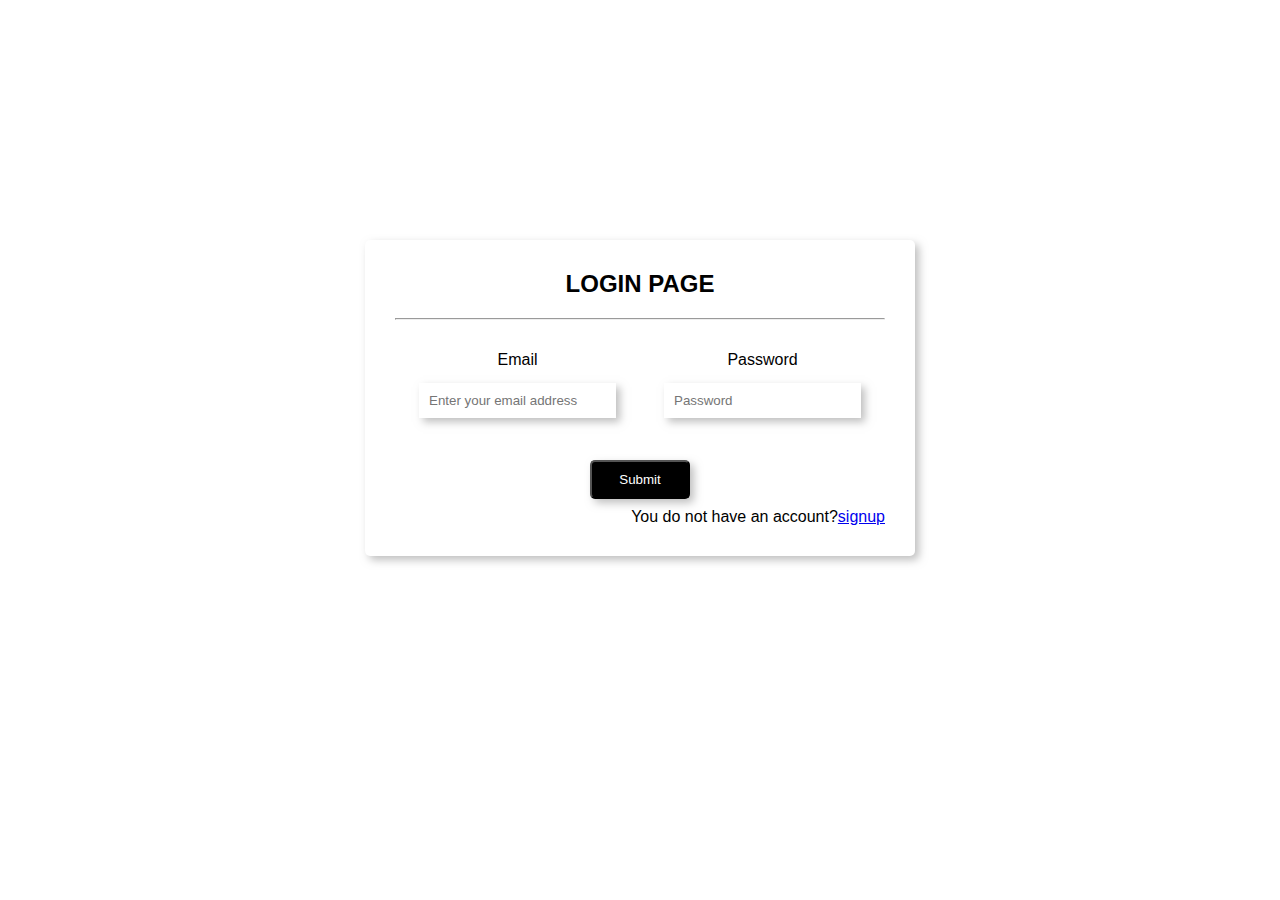
<file: login.html>
<!DOCTYPE html>
<html lang="en">
<head>
    <meta charset="UTF-8">
    <meta name="viewport" content="width=device-width, initial-scale=1.0">
    <link rel="stylesheet" href="/css/index.css">
    <title>Document</title>
</head>
<body>
    <div class="l_container">
        <div class="l_contain">
            <div class="l_head">
                <h2>LOGIN PAGE</h2>
            </div>
            <hr>
            <div class="l_input_field login_field">
            <div class="l_email">
                <label for="f_name">Email</label>
                <input type="email" name="" id="l_email" placeholder="Enter your email address">
            </div>
            <div class="l_password">
                <label for="s_name">Password</label>
                <input type="password" name="" id="l_pswd" placeholder="Password">
            </div>
        </div>
            <div class="l_submit">
                <a href="/user/user.html"><button class="l_submit">Submit</button></a>
            </div>

            <div class="no_account">
                <p>You do not have an account?<a href="/signup.html">signup</a></p>
            </div>
    </div>

    <script src="/js/index.js"></script>
</body>
</html>
</file>
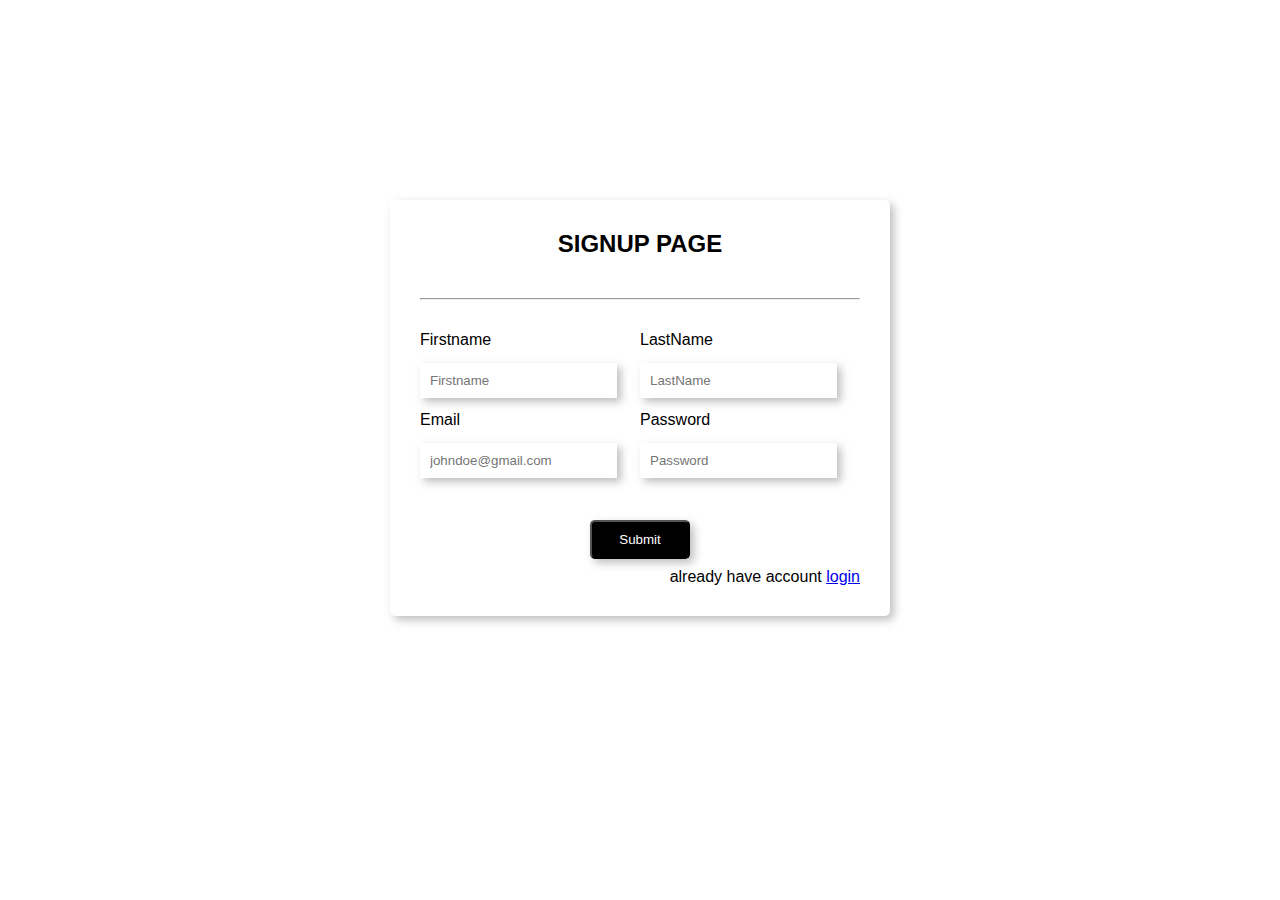
<file: signup.html>
<!DOCTYPE html>
<html lang="en">
<head>
    <meta charset="UTF-8">
    <meta name="viewport" content="width=device-width, initial-scale=1.0">
    <link rel="stylesheet" href="/css/index.css">
    <title>Document</title>
</head>
<body>
    <div class="s_container">
        <div class="s_contain">
            <div class="s_head">
                <h2>SIGNUP PAGE</h2>
            </div>
            <hr>
            <div class="input_field">
            <div class="s_firstname">
                <label for="f_name">Firstname</label>
                <input type="text" name="" id="f_name" placeholder="Firstname">
            </div>
            <div class="s_lastname">
                <label for="s_name">LastName</label>
                <input type="text" name="" id="s_name" placeholder="LastName">
            </div>
            <div class="s_email">
                <label for="s_email">Email</label>
                <input type="email" name="" id="s_email" placeholder="johndoe@gmail.com">
            </div>
            
            <div class="s_pswd">
                <label for="s_paswd">Password</label>
                <input type="password" name="" id="s_paswd" placeholder="Password">
            </div>
            </div>
            <div class="s_submit">
                <a href="/user/user.html"><button class="s_submit">Submit</button></a>
            </div>

            <div class="have_account">
                <p>already have account <a href="/login.html">login</a></p>
            </div>
        </div>
    </div>

    <script src="/js/index.js"></script>
</body>
</html>
</file>
<file: css/index.css>
*{
    padding: 0;
    margin: 0;
    box-sizing: border-box;
}

:root{
    /* --text-color : #8888; */
    font-family: 'Trebuchet MS', 'Lucida Sans Unicode', 'Lucida Grande', 'Lucida Sans', Arial, sans-serif;
}

body{
    width: 100%;
    height: 100%;
    font-family: var(font-family);
}


.head{
    height: 500px;
    background-image: url("/images/header.jpg");
    background-position: center;
    background-size: cover;
    background-repeat: no-repeat;
}

.header{
    display: flex;
    justify-content: space-between;
}
.logo{
    padding-top: 20px;
    padding-left: 30px;
}


.link_menu{
    display: flex;
}

.link_menu .link_items{
    font-family: var(font-family);
    list-style: none;
    padding: 20px;
}

.link_menu .link_items a{
    text-decoration: none;
    color: black;
}

.link_items {
  display: inline-block;
  margin-right: 20px;
}

.link_items a {
  position: relative;
  text-decoration: none; /* Remove default underline */
  color: #333; /* Link color */

  /* Underline animation styles */
  transition: color 0.3s ease; /* Animate link color */
}

.link_items a::before {
  content: '';
  position: absolute;
  width: 100%;
  height: 2px;
  background-color: #ff9900; /* Line color */
  bottom: 0;
  left: 0;
  transform: scaleX(0);
  transform-origin: bottom right;
  transition: transform 0.3s ease;
}

.link_items a:hover::before {
  transform: scaleX(1);
  transform-origin: bottom left;
  transition: transform 0.3s ease;
}

/* Additional styles for the animated text */
.link_items.animated-text a {
  font-weight: bold; /* Make the text bold on hover */
  color: black; /* Change text color on hover */
}


/* .head_btn{
    background: transparent;
    border-radius: 5px;
    padding: 5px;
} */

.head_btn {
    background: transparent;
    padding: 5px;
    display: inline-block;
    /* background-color: #3498db; */
    color: black;
    border: none;
    border-radius: 5px;
    /* font-size: 16px; */
    cursor: pointer;
    border: 2px solid black;
    transition: background-color 0.3s, transform 0.3s;
  }
  
.head_btn:hover {
    background-color: #fff;
    transform: scale(1.1);
  }
  
  /* Keyframes animation */
  @keyframes pulse {
    0% {
      transform: scale(1);
    }
    50% {
      transform: scale(1.1);
    }
    100% {
      transform: scale(1);
    }
  }
  
  .animated-button-pulse {
    animation: pulse 2s infinite;
  }

.head_content{
    margin-top: 150px;
    line-height: 30px;
    padding-left: 30px;
}

.head_first h2{
    color: #fff;
    font-family: var(font-family);
    font-size: 40px;
}

.head_second p{
    margin-top: 10px;
    color: #fff;
    font-size: 20px;
    font-family: var(font-family);
}
.menu_toggle {
    display: none; /* Initially hidden on larger screens */
    padding: 20px;
    font-size: 30px;
}

@media (max-width: 950px) {
    .menu_toggle {
        display: block; /* Display the menu toggle button */
    }

    .link_menu {
        display: none;
        flex-direction: column;
        margin-right: 1px;
        width: 600px; /* Adjust the width as needed */
        background-color: white; /* Background color is set to white */
        padding: 20px; /* Add padding for spacing inside the menu */
        border-radius: 5px; /* Add rounded corners for the menu */
        box-shadow: 0 0 10px rgba(0, 0, 0, 0.2); /* Add a subtle shadow for depth */
    }

    .link_items {
        margin: 10px 0; /* Add vertical spacing between items */
    }

    #menu_button {
        display: block; /* Display the menu button */
    }
}

/* service section */

.service_section{
    margin-top: 20px;
}

.service_head{
    text-align: center;
}

.service_h3{
    position: relative;
    display: inline-block;
  }
  
.service_h3::before {
    content: '';
    position: absolute;
    width: 100%;
    height: 2px; /* Adjust the line height as needed */
    background-color: #ff9900; /* Line color */
    bottom: 0;
    left: 0;
    transform: scaleX(0); /* Initially, the line has zero width */
    transform-origin: bottom right;
    transition: transform 0.3s ease; /* Animation duration and easing */
  }
  
  .service_h3:hover::before {
    transform: scaleX(1); /* Expand the line to 100% width on hover */
    transform-origin: bottom left;
  }

.service_h3{
    margin-bottom: 10px;
}

.service_icons{
    margin-top: 40px;
    display: grid;
    padding: 20px;
    grid-template-columns: repeat(3, 1fr);
    grid-column-gap: 20px;
    text-align: center;
}


.s_img{
    text-align: center;
}


.s_icon {
    display: inline-block;
    margin: 10px;
    transition: transform 0.3s; /* Add the scale effect transition */
    border-radius: 5px;
    box-shadow: 4px 4px 8px rgba(128, 128, 128, 0.5); 
    height: 200px;
  }
  
  .s_icon:hover {
    transform: scale(1.1); /* Apply the scale effect on hover */
  }
  
  /* Additional styles for text or images if needed */
  .s_icon .s_text h4 {
    font-weight: bold;
  }
  
  .s_icon .s_img img {
    max-width: 100px; /* Adjust the maximum width as needed */
    padding-top: 20px;
  }

.s_text{
    text-align: center;
}


/* Service  media query */

@media (max-width: 965px) {

    .service_icons{
        display: flex;
        flex-direction: column;
        text-align: center; 
        justify-content: center;
        align-items: center;
        padding: 30px;
    }
    .s_icon {
        margin-top: 20px;
        width: 400px;
    }
}

  /* About Section */
.about_section{
    margin-top: 20px;
    padding: 30px;
}
.about_head{
    text-align: center;
}
.about_head h3{
    margin-bottom: 20px;
    position: relative;
    display: inline-block;
}

.about_h3::before {
    content: '';
    position: absolute;
    width: 100%;
    height: 2px; /* Adjust the line height as needed */
    background-color: #ff9900; /* Line color */
    bottom: 0;
    left: 0;
    transform: scaleX(0); /* Initially, the line has zero width */
    transform-origin: bottom right;
    transition: transform 0.3s ease; /* Animation duration and easing */
  }
  
  .about_h3:hover::before {
    transform: scaleX(1); /* Expand the line to 100% width on hover */
    transform-origin: bottom left;
  }


.about_contents{
    margin-top: 30px;
    display: grid;
    grid-template-columns: repeat(2,1fr);
}

/* .a_img{
    padding-left: 50px;
} */

.content_head{
    text-align: center;
    margin-top: 20px;
}

.content_p{
    line-height: 40px;
    margin-top: 20px;
    border-radius: 5px;
    box-shadow: 4px 4px 8px rgba(128, 128, 128, 0.5);
    outline: none;
    /* overflow-y: scroll; */
}

.content_p p{
    padding: 10px;
}

#readMoreButton{
    padding: 10px;
    width: 100px;
    background-color: black;
    color: #fff;
    border-radius: 5px;
}

.content_p p span{
    display: none;
}

@media (max-width: 1500px) {
    .content_head{
        text-align: center;
    }
    .a_img{
        text-align: center;
    }

    .content_p{
        text-align: center;
    }


    .about_contents{
        display: grid;     
        grid-template-columns: repeat(1, 1fr);
    }
}

@media (max-width: 965px) {
    .content_p{
        max-width: 400px;
        text-align: center;
    }

    .a_img{
        max-width: 300px;
    }

    .a_img img{
        width: 300px;
    }

    .about_contents{
        display: flex;
        align-items: center;
        justify-content: center;
        flex-direction: column;
    }
}

/* Testimonial */
.testimonial-container{
    margin-top: 90px;
}

.testimonial_head{
    text-align: center;
    margin-top: 30px;
    margin-bottom: 30px;
}

.testimonial_h3{
    margin-bottom: 20px;
    position: relative;
    display: inline-block;
}

.testimonial_h3::before {
    content: '';
    position: absolute;
    width: 100%;
    height: 2px; /* Adjust the line height as needed */
    background-color: #ff9900; /* Line color */
    bottom: 0;
    left: 0;
    transform: scaleX(0); /* Initially, the line has zero width */
    transform-origin: bottom right;
    transition: transform 0.3s ease; /* Animation duration and easing */
  }
  
  .testimonial_h3:hover::before {
    transform: scaleX(1); /* Expand the line to 100% width on hover */
    transform-origin: bottom left;
  }


  .testimonial-carousel {
    display: flex;
    justify-content: center;
    align-items: center;
    overflow: hidden;
  }
  
  .carousel-item {
    display: none;
    text-align: center;
  }
  
  .carousel-item.active {
    display: block;
  }
  
  .testimonial-content {
    background-color: #f9f9f9;
    padding: 30px;
    border-radius: 10px;
    box-shadow: 0 2px 4px rgba(0, 0, 0, 0.1);
    max-width: 400px;
    margin: 0 auto;
  }
  
  .testimonial-content img {
    width: 100px;
    height: 100px;
    border-radius: 50%;
    margin-bottom: 20px;
  }
  
  .testimonial-content h3 {
    font-size: 22px;
    margin-bottom: 10px;
  }
  
  .testimonial-content p {
    font-size: 16px;
    line-height: 1.5;
    color: #555;
  }
  
  .carousel-controls {
    display: flex;
    justify-content: center;
    margin-top: 20px;
  }
  
  .carousel-controls button {
    background: none;
    border: none;
    font-size: 24px;
    cursor: pointer;
    margin: 0 10px;
    color: #555;
  }
  
  .carousel-controls button:hover {
    color: #333;
  }

/* Conatact */
#contact {
    background-color: #f9f9f9;
    padding: 50px 0;
    margin-top: 20px;
  }
  
  .contact_container {
    max-width: 1200px;
    margin: 0 auto;
    display: flex;
    flex-wrap: wrap;
    justify-content: space-between;
  }
  
  .contact-info {
    flex-basis: 40%;
  }
  
  .contact-info h2 {
    font-size: 30px;
    margin-bottom: 20px;
  }
  
  .contact-info p {
    font-size: 18px;
    color: #555;
    margin-bottom: 30px;
  }
  
  .contact-info ul {
    list-style-type: none;
    padding: 0;
    margin: 0;
  }
  
  .contact-info li {
    font-size: 18px;
    margin-bottom: 10px;
  }
  
  .map {
    flex-basis: 50%;
    height: 400px;
    border-radius: 10px;
    overflow: hidden;
  }


/* Login Page */
.s_container{
    display: flex;
    align-items: center;
    justify-content: center;
}

.s_head{
    margin-bottom: 40px;
    text-align: center;
}

.s_contain{
    margin-top: 200px;
    padding: 30px;
    /* border: 2px solid black; */
    box-shadow: 4px 4px 8px rgba(128, 128, 128, 0.5);
    border-radius: 5px;
    width: 500px;
}

.input_field{
    margin-top: 20px;
    display: grid;
    grid-template-columns: repeat(2, 1fr);
    line-height: 40px;
}

.input_field input{
    padding: 10px;
    /* outline: none; */
    border: none;
    box-shadow: 4px 4px 8px rgba(128, 128, 128, 0.5);
}

.input_field label{
    display: block;
}

.s_submit{
    text-align: center;
    margin-top: 20px;
}

.s_submit button{
    padding: 10px;
    width: 100px;
    background-color: black;
    color: #fff;
    border-radius: 5px;
    transition: .3 all linear;   
    box-shadow: 4px 4px 8px rgba(128, 128, 128, 0.5);
}

.s_submit button:hover{
    cursor: pointer;
    background-color: #fff;
    color: black;
    scale: 1.1;
}

.have_account{
    display: flex;
    justify-content: end;
    margin-top: 9px;
}

/* Footer */
.footer {
    background-color: #000;
    color: #fff;
    padding: 20px;
    text-align: center;
    margin-top: 40px;
}

.footer a {
    text-decoration: none;
    color: #fff;
}

.footer a:hover {
    color: #ff9900; /* Change to your desired highlight color */
}

.f_row{
    text-align: center;
    display: grid;
    grid-template-columns: repeat(3,1fr);
    margin-top: 30px;
    margin-bottom: 40px;
}
/* .f_container{
    height: 200px;
} */
.f_links, .f_info, .f_text{
    line-height: 25px;
}

.f_sect h4{
    color: #ff9900;
    font-size: 21px;
}


@media (max-width: 965px) {
    .f_row{
        grid-template-columns: repeat(1, 1fr);
    }

    .f_row .f_sect{
        margin-bottom: 20px;
    }
}


/* Login */
.l_container{
    display: flex;
    align-items: center;
    justify-content: center;
}

.l_contain{
    margin-top: 240px;
    box-shadow: 4px 4px 8px rgba(128, 128, 128, 0.5);
    width: 550px;
    padding: 30px;
    border-radius: 5px;
}

.l_head{
    text-align: center;
    margin-bottom: 20px;
}

.login_field{
    text-align: center;
    margin-top: 20px;
    display: grid;
    grid-template-columns: repeat(2, 1fr);
    line-height: 40px;
}

.login_field input{
    padding: 10px;
    /* outline: none; */
    border: none;
    box-shadow: 4px 4px 8px rgba(128, 128, 128, 0.5);
}

.login_field label{
    display: block;
}

.l_submit{
    text-align: center;
    margin-top: 20px;
}

.l_submit button{
    padding: 10px;
    width: 100px;
    background-color: black;
    color: #fff;
    border-radius: 5px;
    transition: .3 all linear;   
    box-shadow: 4px 4px 8px rgba(128, 128, 128, 0.5);
}

.l_submit button:hover{
    cursor: pointer;
    background-color: #fff;
    color: black;
    scale: 1.1;
}

.no_account{
    display: flex;
    justify-content: end;
    margin-top: 9px;
}


/* Scroll To Top */
#scroll-to-top {
    display: none;
    position: fixed;
    bottom: 20px;
    right: 20px;
    z-index: 99;
    font-size: 16px;
    border: none;
    outline: none;
    background-color: #555;
    color: white;
    cursor: pointer;
    padding: 10px;
    border-radius: 4px;
  }
  
  #scroll-to-top:hover {
    background-color: #777;
  }

#scroll-to-top img {
    width: 20px;
    height: 20px;
}
</file>
